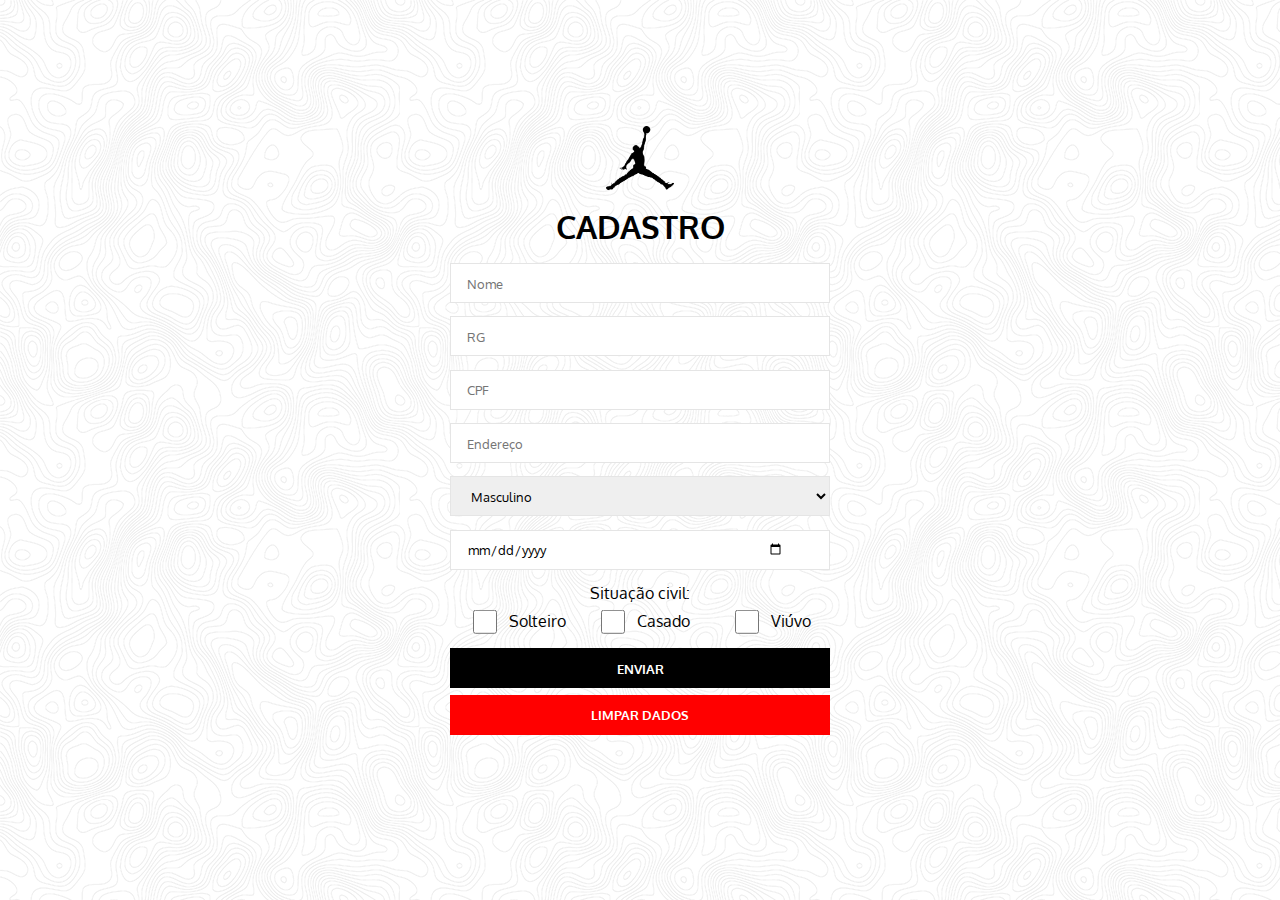
<file: pages/cadastro.html>
<!DOCTYPE html>
<html>
    <head>
        <meta charset="UTF-8">
        <meta http-equiv="X-UA-Compatible" content="IE=edge">
        <meta name="viewport" content="width=device-width, initial-scale=1.0">
        <link rel="stylesheet" href="../assets/styles/global-presets.css">
        <link rel="stylesheet" href="../assets/styles/cadastro.css">
        <title>CADASTRO</title>
    </head>
<body>
    <div class="container">
        <div>
            <div class="top">
                <img class="logo" onclick=" window.location.href = '../index.html' " src="../assets/images/jordan-logo.png" alt="">
                <h1>CADASTRO</h1>
            </div>
        </div>
        <form method="get" action="../assets/php/cadastro.php">
            <div class="form">
                <input type="text" name="name" placeholder="Nome" id="noome">
                    <input type="text" onkeypress="return onlyNumberKey(event)" placeholder="RG" onchange="formataRG(this)" maxlength="9" name="RG" id="RG"> 
                    <input type="text" onkeypress="return onlyNumberKey(event)" placeholder="CPF" onchange="formataCPF(this)" maxlength="11" name="CPF" id="CPF">
                <input type="text" placeholder="Endereço" name="adress" id="adress">

                <select id="gender" name="gender">
                    <option value="Masculino">Masculino</option>
                    <option value="Feminino">Feminino</option>
                </select>

                <input type="date" id="birthday" name="birthday" min="1500-01-01" max="2100-12-30">

                <div>
                    <label class="label">Situação civil: </label>
                    
                    <div class="checkbox">
                        <div class="checkboxt">
                            <input type="checkbox" value="Solteiro" name="check" id="alone" onclick="onlyOne(this)">
                            <label for="alone">Solteiro</label>
                        </div>
                        <div class="checkboxt">
                            <input type="checkbox" value="Casado" name="check" id="married" onclick="onlyOne(this)">
                            <label for="married">Casado</label>
                        </div>
                        <div class="checkboxt">
                            <input type="checkbox" value="Viuvo" name="check" id="widower" onclick="onlyOne(this)">
                            <label for="widower">Viúvo</label>
                        </div>
                    </div>
                </div>
            </div>
            <div class="btn">
                <input type="submit" class="button" value="ENVIAR"/> 
            </div>
            <div id="clear1" class="clear">
                <p>LIMPAR DADOS</p>
            </div>
        </form>
    </div>
        <script src="../assets/scripts/onlyNumbers.js"></script>
        <script src="../assets/scripts/clearInputs.js"></script>
        <script src="../assets/scripts/clickHandler.js"></script>
        <script src="../assets/scripts/formataCPF.js"></script>
        <script src="../assets/scripts/formataRG.js"></script>
    </body>
</html>
</file>
<file: assets/styles/cadastro.css>
.top{
    display: flex;
    flex-direction: column;
    align-items: center;
    margin-bottom: 1em;
}

.logo{
    margin-bottom: 1em;
}

.logo:hover{
    cursor: pointer;
}

.container{
    display: flex;
    flex-direction: column;
    align-items: center;
    justify-content: center;
    height: 100vh;
}

.form{
    display: flex;
    flex-direction: column;
    justify-content: center;
}

#noome, #gender, #birthday, #RG, #CPF, #adress{
    margin-bottom: 1em;
}

input[type='text'],input[type='number'],input[type='date'],select{
    width: 380px;
    height: 40px;
    text-align: start;
    padding: 0 45px 0 16px;
    border: 1px solid #e5e5e5;
}

div .label{
    display: flex;
    justify-content: center;
    margin-bottom: 0.5em;
}

.checkbox{
    display: grid;
    place-items: center;
    grid-template-columns: 1fr 1fr 1fr;
}

input[type="checkbox"]{
    font: inherit;
    color: currentColor;
    width: 3em;
    height: 1.5em;
    border: 0.15em solid currentColor;
    border-radius: 0.15em;
    transform: translateY(-0.075em);
}

.checkboxt{
    display: flex;
    justify-content: center;
}

input[type="submit"]{
    margin-top: 1em;
    width: 380px;
    height: 40px;
    background-color: black;
    color: white;
    font-weight: bolder;
    border: solid 1px black;
}

input[type="submit"]:hover{
    cursor: pointer;
}

.clear{
    font-size: 13px;
    display: grid;
    place-items: center;
    margin-top: 0.5em;
    width: 380px;
    height: 40px;
    background-color: red;
    color: white;
    font-weight: bolder;
    border: 1px solid red;
    margin-bottom: 3em;
}

.clear:hover{
    cursor: pointer;
}
</file>
<file: assets/styles/global-presets.css>
/* GLOBAL PRESETS */

@import url('https://fonts.googleapis.com/css2?family=Oxygen:wght@300;400;700&display=swap');
@import url('https://fonts.googleapis.com/css2?family=Oswald&display=swap');

:root {
    --Lynx-White:#f5f6fa;
    --Storm-Petrel: #8395a7;
    --Prestige-Blue: #2f3542;
    --Shadowed-Steel: #4b4b4b;
    --Black-Pearl: #1e272e;
    --Literally-White: #FFF;
    --Carmine-Pink: #eb4d4b;    /* FD7272 */
    --Red-Orange: #ff3838;
    --Light-Red: #ff4d4d;
    --Eye-Of-Newt: #b33939;
}

* {
    margin: 0;
    padding: 0;
    box-sizing: border-box;
    font-family: 'Oxygen', sans-serif;
}

html {
    background-image: url(../images/background.png);
}

body::-webkit-scrollbar{
    display: none;
}

/* --------------------------------------------------- */

/* SCROLLING EFFECT */

.scrolling-active{
    box-shadow: 0 3px 1rem rgba(0,0,0,.1);
    background-image: url(../images/background.png);
}

/* --------------------------------------------------- */



/* NAV BAR */

header{
    position: sticky;
    z-index: 2;
    width: 100vw;
    top: 0;
    left: 0;
}

.navigationBar{
    background: transparent;
    display: grid;
    grid-template-columns: 1fr 2fr 2fr;
    position: relative;
    justify-items: center;
    height: 85px;
}

.navigationBar ul{
    display: flex;
    flex-direction: row;
    list-style: none;
}

.navigationBar ul li {
    padding: 10px;
}

.navigationBar ul li a{
    text-decoration: none;
    color: var(--Black-Pearl);
    font-size: 20px;
}

.navigationBar ul li a:hover{
    border-bottom: 2px solid var(--Shadowed-Steel);
    color: var(--Shadowed-Steel)
}

.menuItens{
    display: flex;
    align-items: center;
}

.logo{
    height: 4em;
}

.signIn{
    align-self: center;
    justify-self: end;
}

.jordanLogo {
    display: flex;
    align-items: center;
}

/* --------------------------------------------------- */
</file>
